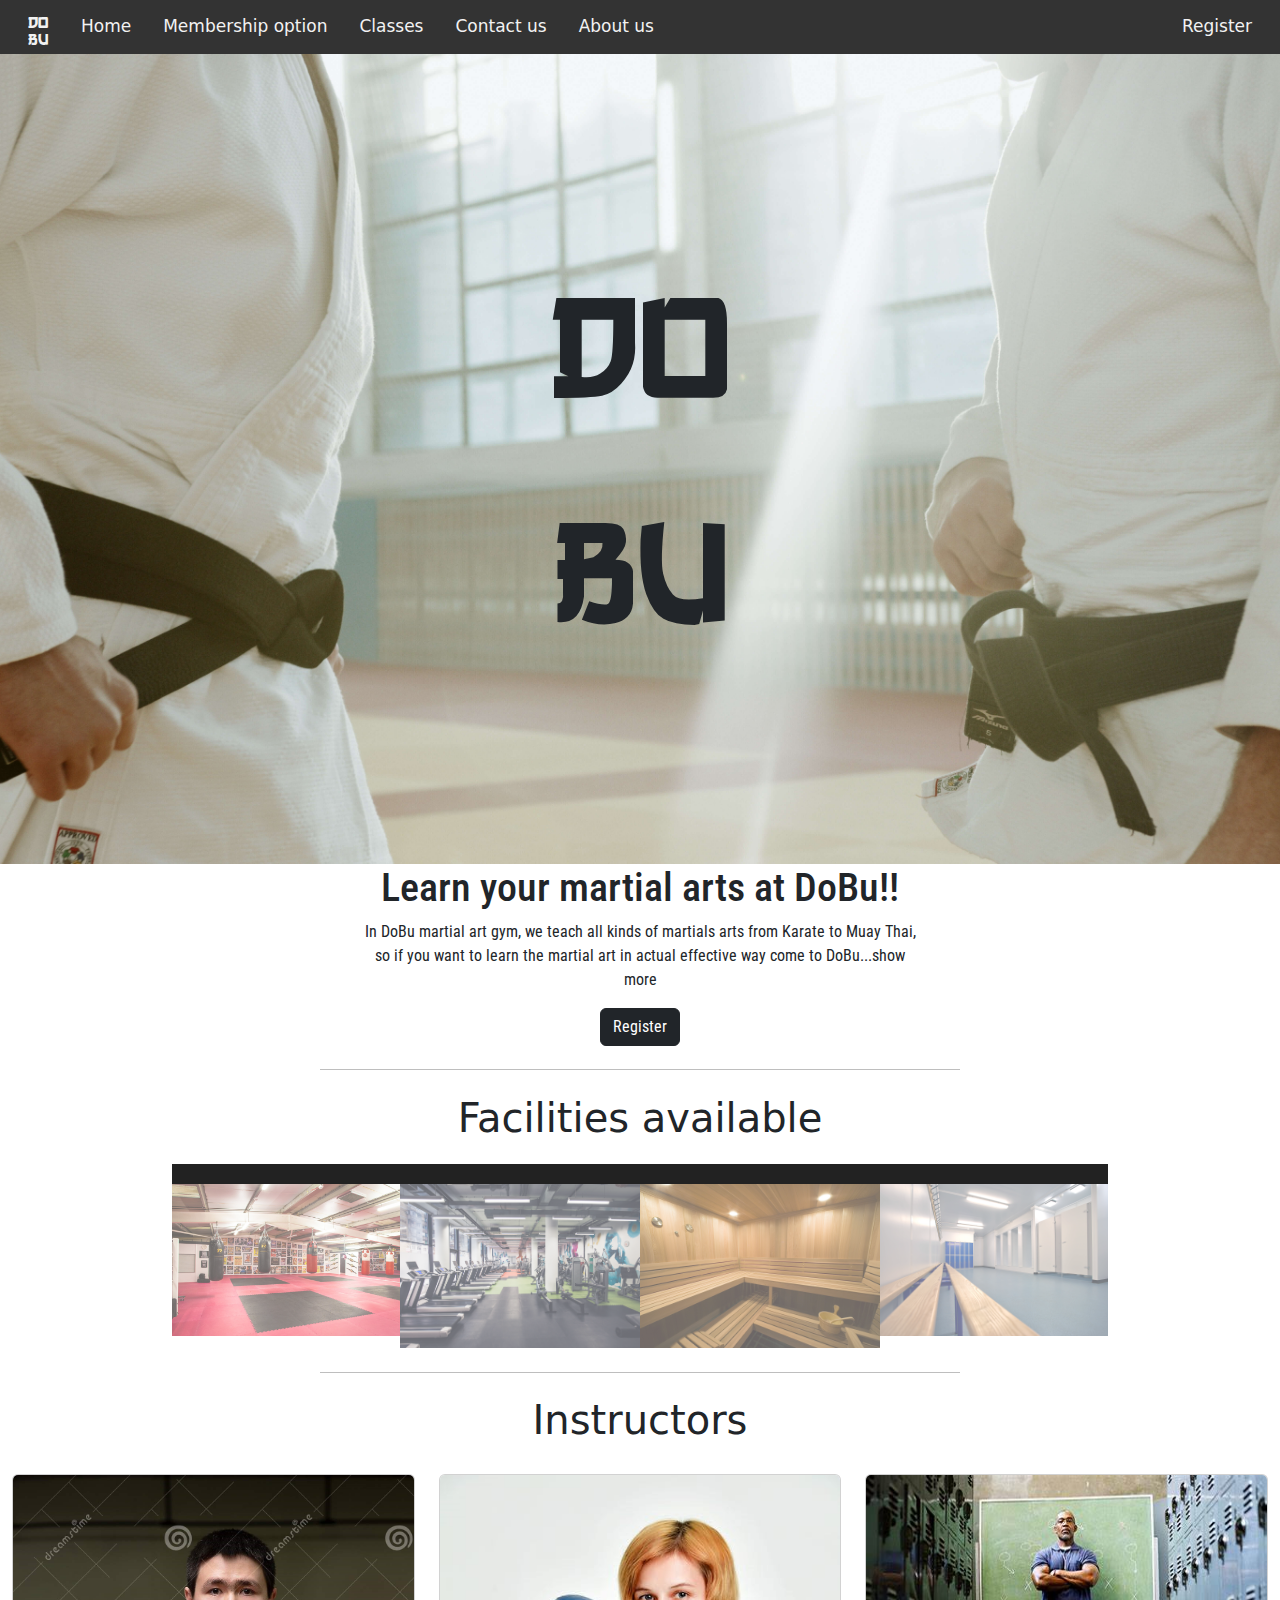
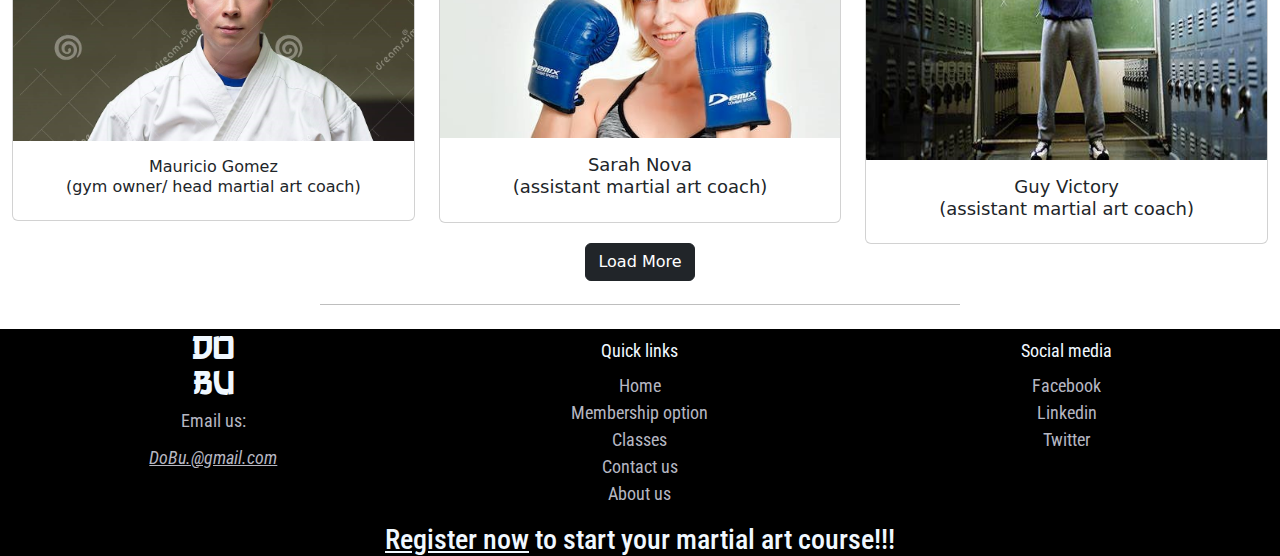
<file: index.html>
<!DOCTYPE html>
<html lang="en">
<head>
    <meta charset="UTF-8">
    <meta http-equiv="X-UA-Compatible" content="IE=edge">
    <meta name="viewport" content="width=device-width, initial-scale=1.0">
    <title>Home</title>
    <link href="https://cdn.jsdelivr.net/npm/bootstrap@5.2.3/dist/css/bootstrap.min.css" rel="stylesheet">
    <script src="https://cdn.jsdelivr.net/npm/bootstrap@5.2.3/dist/js/bootstrap.bundle.min.js"></script>
    <link rel="stylesheet" href="general.css">
    <link rel="stylesheet" href="index.css">
    <link rel="stylesheet" href="footer.css">
    <link rel=”stylesheet” href=”https://cdnjs.cloudflare.com/ajax/libs/font-awesome/4.7.0/css/font-awesome.min.css”>
    <script src="https://ajax.googleapis.com/ajax/libs/jquery/3.6.4/jquery.min.js"></script>
    <script src="index.js"></script>

    <script>
      $(document).ready(function(){
        $("#hide").click(function(){
          $("#to-hide").hide();
          $("#show").show();
        });

        $("#show").click(function(){
          $("#to-hide").show();
          $("#show").hide();
          
        });

        $("#load").click(function(){
          $("#mentor").animate({
          height: 'toggle'
           });
          $("#load").hide();


          
        });

      });
      </script>

</head>
<body>
    <div class="topnav  navbar-expand-sm container-fluid">
        <a href="index.html" class="nav-logo">Do<br>Bu</a>
        <a href="index.html">Home</a>
        <a href="membership.html">Membership option</a>
        <a href="classes.html">Classes</a>
        <a href="contact_us.html">Contact us</a>
        <a href="about_us.html">About us</a>  
        <a href="register.html"  class="split">Register</a>
      </div> 

      <div class="bg container-fluid">
        <div class="img-text">Do<br>Bu</div>
      </div>

      <div class="container">
      <div class="info-text">
      <h1>Learn your martial arts at DoBu!!</h1>
      <p>In DoBu martial art gym, we teach all kinds of martials arts from Karate to Muay Thai, so if you want to learn the martial art in actual effective way come to DoBu.<a id="show">..show more</a>
        <div id="to-hide" style="display: none; margin-top: 0px;">We have some of the best martial art master as instructers and we have produced some of the martial artists the world has ever seen<a id="hide">...show less</a></div></p>
        <a href="register.html" class="btn btn-dark">Register</a>
    </div>
    </div>

    <div class="container3">
      <br>
      <br>
      <hr style="width:50%; text-align:center; height: 1px; border-width:1px; color:black; background-color:black; ">
      <br>
      <br>
    </div>

    <div>
        <h1 style="text-align:center;">Facilities available</h1>
      </div>
    
     <!-- Container for the image gallery -->
<div class="container img-container"style="margin-top: 30px;">

    <!-- Full-width images with number text -->
    <div class="mySlides">
      <div class="numbertext">1 / 4</div>
        <img src="BoDu_pics/Martial_area.jpg" style="width:100%; height: 400px;">
    </div>
  
    <div class="mySlides">
      <div class="numbertext">2 / 4</div>
        <img src="BoDu_pics/Gym.jpg" style="width:100%; height: 400px;">
    </div>
  
    <div class="mySlides">
      <div class="numbertext">3 / 4</div>
        <img src="BoDu_pics/Sauna.jpg" style="width:100%;  height: 400px;">
    </div>
  
    <div class="mySlides">
      <div class="numbertext">4 / 4</div>
        <img src="BoDu_pics/Shower room.jpg" style="width:100%; height: 400px;">
    </div>
  
  
    <!-- Next and previous buttons -->
    <a class="prev" onclick="plusSlides(-1)">&#10094;</a>
    <a class="next" onclick="plusSlides(1)">&#10095;</a>
  
    <!-- Image text -->
    <div class="caption-container">
      <p id="caption"></p>
    </div>
  
    <!-- Thumbnail images -->
    <div class="row">
      <div class="col-lg-3 first">
        <img class="demo cursor" src="BoDu_pics/Martial_area.jpg" style="width:100%" onclick="currentSlide(1)" alt="Large matted Martial arts area">
      </div>
      <div class="col-lg-3 second">
        <img class="demo cursor" src="BoDu_pics/Gym.jpg" style="width:100%; height:164.5px;" onclick="currentSlide(2)" alt="Fully equipped gym">
      </div>
      <div class="col-lg-3 third">
        <img class="demo cursor" src="BoDu_pics/Sauna.jpg" style="width:100%;  height:164.5px;" onclick="currentSlide(3)" alt="Sauna room">
      </div>
      <div class="col-lg-3 last">
        <img class="demo cursor" src="BoDu_pics/Shower room.jpg" style="width:100%;" onclick="currentSlide(4)" alt="Changing and shower room">
      </div>
    </div>
  </div> 
    <div class="container3">
      <br>
      <br>
      <hr style="width:50%; text-align:center; height: 1px; border-width:1px; color:black; background-color:black; ">
      <br>
      <br>
    </div>

    <div>
      <h1 style="text-align:center;">Instructors</h1>
    </div>
  <div class="container-fluid">
  <div class="row" style="margin-top: 30px;">
  <div class="col-lg-4">
    <div class="card">
      <img class="card-img-top" src="BoDu_pics/Martial_coach1.jpg" alt="Card image">
      <div class="card-body">
        <h1 style="font-size: 16px; text-align: center;">Mauricio Gomez<br>
          (gym owner/ head martial art coach)</h1>
        <div class="overlay">
            <div class="text">Coaches in all martial arts<br>
              3rd Dan Blackbelt jiu-jitsu<br>
              4th Dan Blackbelt judo<br> 
              1st Dan Blackbelt karate<br>
              Accredited Muay Thai coach
              </div>
        </div>
      </div>
    </div>

  </div>

  <div class="col-lg-4">
    <div class="card">
      <img class="card-img-top" src="BoDu_pics/Martial_coach2.jpeg" alt="Card image">
      <div class="card-body">
        <h1 style="font-size: 18px; text-align: center;">Sarah Nova<br>
          (assistant martial art coach)</h1>
        <div class="overlay">
            <div class="text">5th Dan karate</div>
        </div>
      </div>
    </div>
    <div class="center">
    <button style="margin-top: 20px;" id="load" class="btn btn-dark">Load More</button>
  </div>
  </div>

  <div class="col-lg-4">
    <div class="card">
      <img class="card-img-top" src="BoDu_pics/Martial_coach3.jpg" style="height: 285px" alt="Card image">
      <div class="card-body">
        <h1 style="font-size: 18px; text-align: center;">Guy Victory<br>
          (assistant martial art coach)</h1>
        <div class="overlay">
            <div class="text">2nd Dan Blackbelt jiu-jitsu<br>
              1st Dan Blackbelt judo
              </div>
        </div>
      </div>
    </div>

  </div>
  </div>




  <div class="row" id="mentor" style="margin-top: 15px; display: none;">
    <div class="col-lg-4">
      <div class="card">
        <img class="card-img-top" src="BoDu_pics/Martial_coach3.jpg" style="height: 285px" alt="Card image">
        <div class="card-body">
          <h1 style="font-size: 18px; text-align: center;">Morris Davis<br>
            (assistant martial art coach)</h1>
          <div class="overlay">
              <div class="text">Accredited Muay Thai coach<br>
                 3rd Dan Blackbelt karate
                </div>
          </div>
        </div>
      </div>
    </div>
  
    <div class="col-lg-4">
      <div class="card">
        <img class="card-img-top" src="BoDu_pics/Martial_coach2.jpeg" alt="Card image">
        <div class="card-body">
          <h1 style="font-size: 18px; text-align: center;">Traci Santiago<br>
            (fitness coach)</h1>
          <div class="overlay">
              <div class="text">Qualified in health and nutrition<br>
                BSc in Sports Science<br> Specialises in devising strength and<br> conditioning programs for combat athletes
                </div>
          </div>
        </div>
      </div>
    </div>
  
    <div class="col-lg-4">
      <div class="card">
        <img class="card-img-top" src="BoDu_pics/Martial_coach3.jpg" style="height: 285px" alt="Card image">
        <div class="card-body">
          <h1 style="font-size: 18px; text-align: center;">Harpreet Kaur<br>
            (fitness coach)</h1>
          <div class="overlay">
              <div class="text">BSc in Physiotherapy <br>MSc in Sports Science </div>
          </div>
        </div>
      </div>
    </div>
  </div>
  
  </div>

  <div class="container3">
    <br>
    <br>
    <hr style="width:50%; text-align:center; height: 1px; border-width:1px; color:black; background-color:black; ">
    <br>
    <br>
  </div>
  <div class="footer-bg container-fluid">
    <div class="row">
        <div class="col-lg-4">
          <div class="footer-logo">Do<br>Bu</div>
          <div class="email_us">Email us:</div>
          <a class="email" href="mailto:DoBu@gmail.com">DoBu.@gmail.com</a>
        </div>

        <div class="col-lg-4">
          <div class="nav_title">Quick links</div>
            <ul class="nav_item">
              <li><a href="index.html">Home</a></li>
              <li><a href="membership.html">Membership option</a></li>
              <li><a href="classes.html">Classes</a></li>
              <li><a href="contact_us.html">Contact us</a></li>
              <li><a href="about_us.html">About us</a></li>
            </ul>
        </div>

        <div class="col-lg-4">
          <div class="nav_title">Social media</div>
          <ul class="nav_item">
            <li><a href="https://www.linkedin.com/">Facebook</a></li>
            <li><a href="https://www.instagram.com/">Linkedin</a></li>
            <li><a href="https://www.facebook.com/">Twitter</a></li>
          </ul>
        </div>
    </div>

    <div class="bottom_message">
      <h3><a href="register.html" style="color: aliceblue;">Register now</a> to start your martial art course!!!</h3>
      </div>
  </div>


</div>
</body>
</html>
</file>
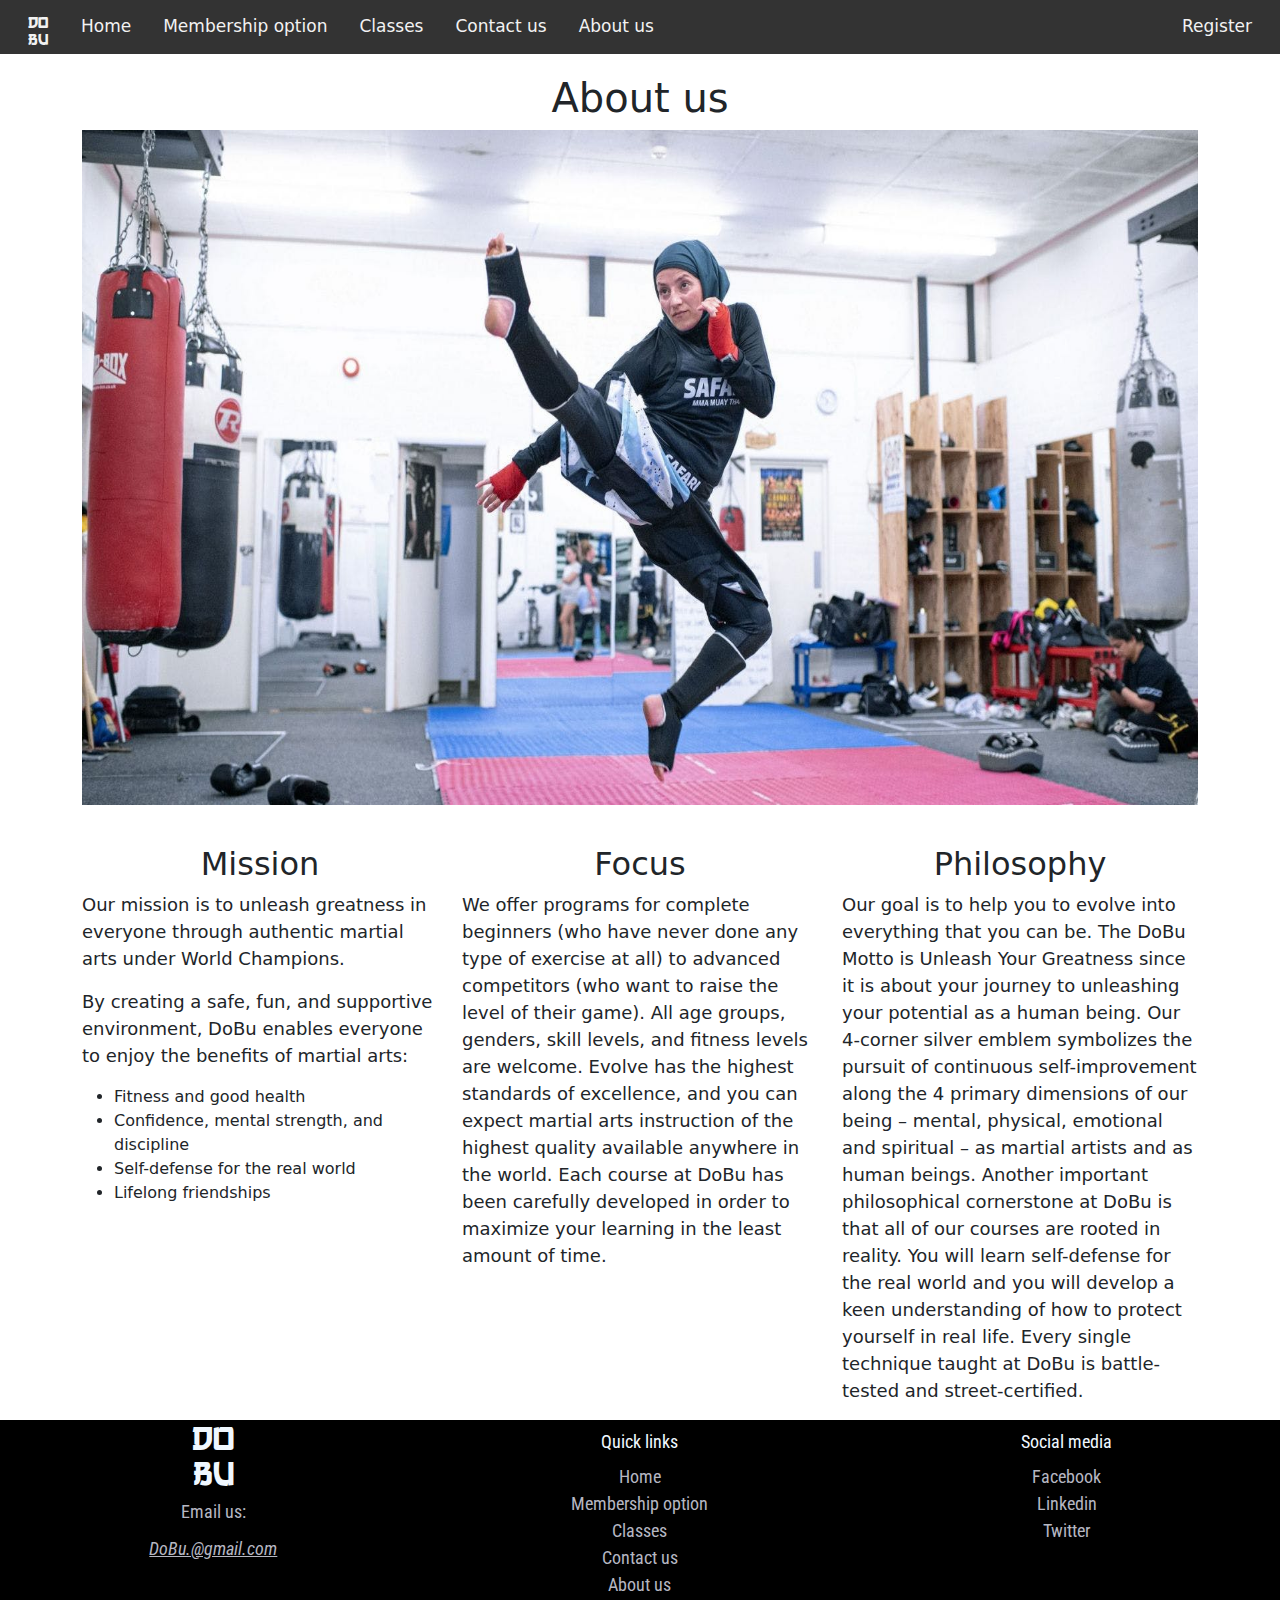
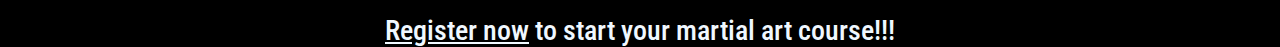
<file: about_us.html>
<!DOCTYPE html>
<html lang="en">
<head>
    <meta charset="UTF-8">
    <meta http-equiv="X-UA-Compatible" content="IE=edge">
    <meta name="viewport" content="width=device-width, initial-scale=1.0">
    <title>About us</title>
    <link href="https://cdn.jsdelivr.net/npm/bootstrap@5.2.3/dist/css/bootstrap.min.css" rel="stylesheet">
    <script src="https://cdn.jsdelivr.net/npm/bootstrap@5.2.3/dist/js/bootstrap.bundle.min.js"></script>
    <link rel="stylesheet" href="general.css">
    <link rel="stylesheet" href="footer.css">
    <link rel="stylesheet" href="about_us.css">
</head>
<body>
    <div class="topnav  navbar-expand-sm  container-fluid">
        <a href="index.html" class="nav-logo">Do<br>Bu</a>
        <a href="index.html">Home</a>
        <a href="membership.html">Membership option</a>
        <a href="classes.html">Classes</a>
        <a href="contact_us.html">Contact us</a>
        <a href="about_us.html">About us</a>  
        <a href="register.html"  class="split">Register</a>
      </div>

    <div class="container">
        <h1 style="text-align:center;">About us</h1>
        <img src="BoDu_pics/promote2.jpg" alt="promote">
        <div class="row" style="margin-top: 40px;">
          <div class="col-lg-4">
            <h2 style="text-align: center;">Mission</h2>
            <p style="font-size: 18px;">Our mission is to unleash greatness in everyone through authentic martial arts under World Champions.</p>
            
            <p style="font-size: 18px;">By creating a safe, fun, and supportive environment, DoBu enables everyone to enjoy the benefits of martial arts:</p>
            <ul>
              <li>Fitness and good health</li>
              <li>Confidence, mental strength, and discipline</li>
              <li>Self-defense for the real world</li>
              <li>Lifelong friendships</li>
            </ul>

            
          </div>

          <div class="col-lg-4">
            <h2 style="text-align: center;">Focus</h2>
            <p style="font-size: 18px;">We offer programs for complete beginners (who have never done any type of exercise at all) to advanced competitors (who want to raise the level of their game). 
              All age groups, genders, skill levels, and fitness levels are welcome. 
              Evolve has the highest standards of excellence, and you can expect martial arts instruction of the highest quality available anywhere in the world.
               Each course at DoBu has been carefully developed in order to maximize your learning in the least amount of time.</p>
          
          </div>

          <div class="col-lg-4">

              <h2 style="text-align: center;">Philosophy</h2>
              <p style="font-size: 18px;">Our goal is to help you to evolve into everything that you can be. The DoBu Motto is Unleash Your Greatness since it is about your journey to unleashing your potential as a human being. 
                Our 4-corner silver emblem symbolizes the pursuit of continuous self-improvement along the 4 primary dimensions of our being – mental, physical, emotional and spiritual – as martial artists and as human beings. 
                Another important philosophical cornerstone at DoBu is that all of our courses are rooted in reality. You will learn self-defense for the real world and you will develop a keen understanding of how to protect yourself in real life. 
                Every single technique taught at DoBu is battle-tested and street-certified. 
                </p>

  

          </div>
      </div>
    </div>
    
    <div class="footer-bg container-fluid">
        <div class="row">
            <div class="col-lg-4">
              <div class="footer-logo">Do<br>Bu</div>
              <div class="email_us">Email us:</div>
              <a class="email" href="mailto:DoBu@gmail.com">DoBu.@gmail.com</a>
            </div>
    
            <div class="col-lg-4">
              <div class="nav_title">Quick links</div>
                <ul class="nav_item">
                  <li><a href="index.html">Home</a></li>
                  <li><a href="membership.html">Membership option</a></li>
                  <li><a href="classes.html">Classes</a></li>
                  <li><a href="contact_us.html">Contact us</a></li>
                  <li><a href="about_us.html">About us</a></li>
                </ul>
            </div>
    
            <div class="col-lg-4">
              <div class="nav_title">Social media</div>
              <ul class="nav_item">
                <li><a href="https://www.linkedin.com/">Facebook</a></li>
                <li><a href="https://www.instagram.com/">Linkedin</a></li>
                <li><a href="https://www.facebook.com/">Twitter</a></li>
              </ul>
            </div>
        </div>
  
        <div class="bottom_message">
          <h3><a href="register.html" style="color: aliceblue;">Register now</a> to start your martial art course!!!</h3>
          </div>
      </div>
</body>
</html>
</file>
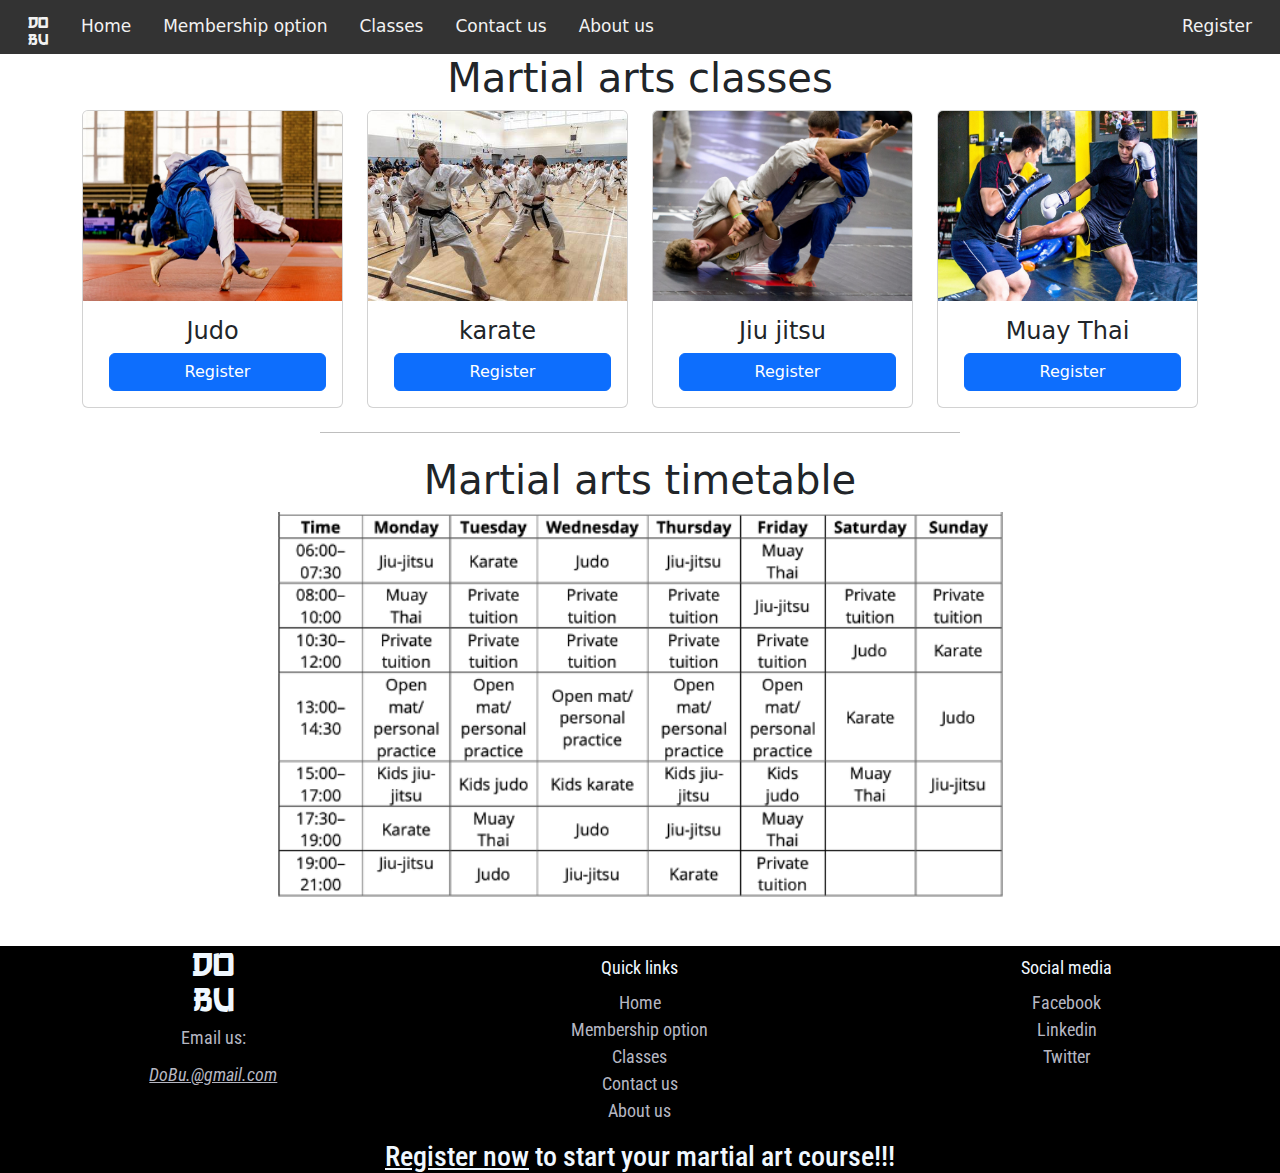
<file: classes.html>
<!DOCTYPE html>
<html lang="en">
<head>
    <meta charset="UTF-8">
    <meta http-equiv="X-UA-Compatible" content="IE=edge">
    <meta name="viewport" content="width=device-width, initial-scale=1.0">
    <title>Classes</title>
    <link href="https://cdn.jsdelivr.net/npm/bootstrap@5.2.3/dist/css/bootstrap.min.css" rel="stylesheet">
    <script src="https://cdn.jsdelivr.net/npm/bootstrap@5.2.3/dist/js/bootstrap.bundle.min.js"></script>
    <link rel="stylesheet" href="general.css">
    <link rel="stylesheet" href="footer.css">
    <link rel="stylesheet" href="classes.css">
</head>
<body>
  <div class="topnav container-fluid">
    <a href="index.html" class="nav-logo">Do<br>Bu</a>
    <a href="index.html">Home</a>
    <a href="membership.html">Membership option</a>
    <a href="classes.html">Classes</a>
    <a href="contact_us.html">Contact us</a>
    <a href="about_us.html">About us</a>  
    <a href="register.html"  class="split">Register</a>
  </div>
      </div>
      
      <div class="container">
        <div>
          <h1 style="text-align:center;">Martial arts classes</h1>
        </div>
        <div class="row">
            <div class="col-lg-3">
                <div class="card">
                    <img class="card-img-top" src="BoDu_pics/judo.jpg" alt="Card image">
                    <div class="card-body">
                      <h4 class="card-title text-center">Judo</h4>
                      <a href="register.html" class="btn btn-primary" style="margin-left: 10px;">Register</a>

                    </div>
                  </div>
            </div>

            <div class="col-lg-3">
                <div class="card">
                    <img class="card-img-top" src="BoDu_pics/karate.jpg" alt="Card image">
                    <div class="card-body">
                      <h4 class="card-title text-center">karate</h4>
                      <a href="register.html" class="btn btn-primary" style="margin-left: 10px;">Register</a>

                    </div>
                  </div>
            </div>

            <div class="col-lg-3">
                <div class="card">
                    <img class="card-img-top" src="BoDu_pics/jiu jitsu.jpg" alt="Card image">
                    <div class="card-body">
                      <h4 class="card-title text-center">Jiu jitsu</h4>
                      <a href="register.html" class="btn btn-primary" style="margin-left: 10px;">Register</a>
                    </div>
                  </div>
            </div>

            <div class="col-lg-3">
                <div class="card">
                    <img class="card-img-top" src="BoDu_pics/Muay Thai.jpg" alt="Card image">
                    <div class="card-body">
                      <h4 class="card-title text-center">Muay Thai</h4>
                      <a href="register.html" class="btn btn-primary" style="margin-left: 10px;">Register</a>
                    </div>
                  </div>
            </div>


        </div>
      </div>
      
      <div class="container3">
        <br>
        <br>
        <hr style="width:50%; text-align:center; height: 1px; border-width:1px; color:black; background-color:black; ">
        <br>
        <br>
      </div>
      <div class="container">
        <div>
            <h1 style="text-align:center;">Martial arts timetable</h1>
          </div>
          <div class="container3">
            <img src="BoDu_pics/timetable.png" style="width: 65%;" alt="time table">
        </div>
    </div>
    <br><br>

    <div class="footer-bg container-fluid">
      <div class="row">
          <div class="col-lg-4">
            <div class="footer-logo">Do<br>Bu</div>
            <div class="email_us">Email us:</div>
            <a class="email" href="mailto:DoBu@gmail.com">DoBu.@gmail.com</a>
          </div>
  
          <div class="col-lg-4">
            <div class="nav_title">Quick links</div>
              <ul class="nav_item">
                <li><a href="index.html">Home</a></li>
                <li><a href="membership.html">Membership option</a></li>
                <li><a href="classes.html">Classes</a></li>
                <li><a href="contact_us.html">Contact us</a></li>
                <li><a href="about_us.html">About us</a></li>
              </ul>
          </div>
  
          <div class="col-lg-4">
            <div class="nav_title">Social media</div>
            <ul class="nav_item">
              <li><a href="https://www.linkedin.com/">Facebook</a></li>
              <li><a href="https://www.instagram.com/">Linkedin</a></li>
              <li><a href="https://www.facebook.com/">Twitter</a></li>
            </ul>
          </div>
      </div>

      <div class="bottom_message">
        <h3><a href="register.html" style="color: aliceblue;">Register now</a> to start your martial art course!!!</h3>
        </div>
    </div>
</body>
</html>
</file>
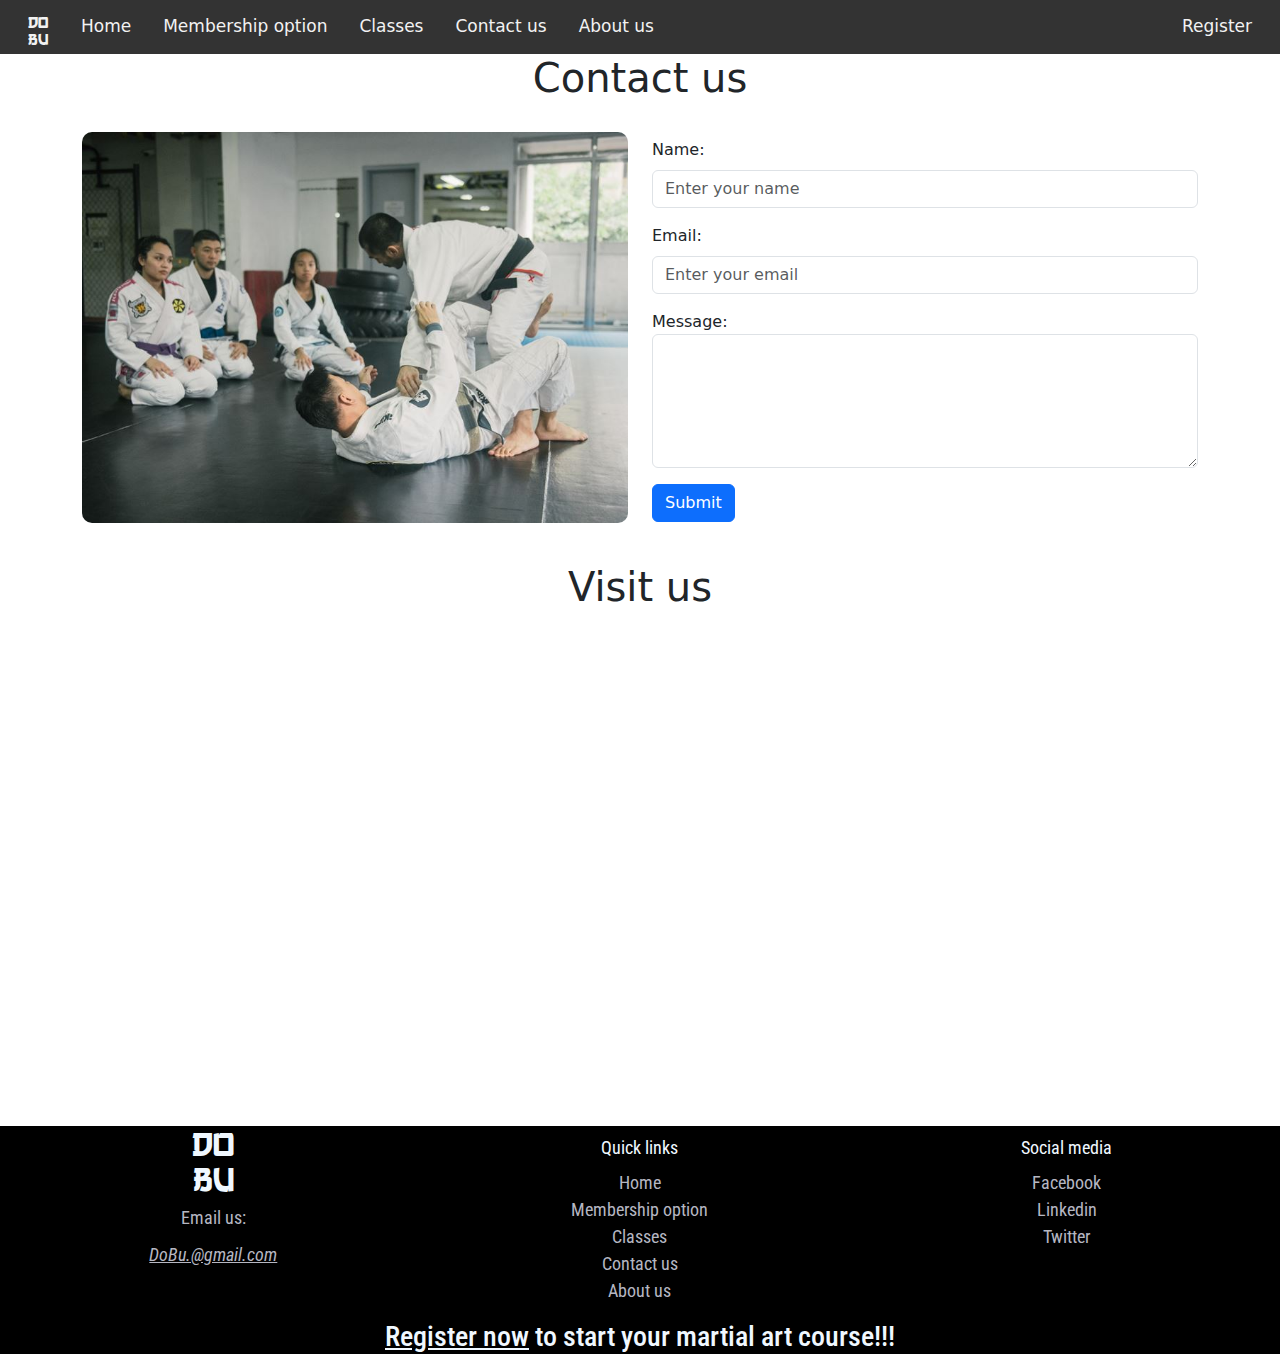
<file: contact_us.html>
<!DOCTYPE html>
<html lang="en">
<head>
    <meta charset="UTF-8">
    <meta http-equiv="X-UA-Compatible" content="IE=edge">
    <meta name="viewport" content="width=device-width, initial-scale=1.0">
    <title>Contact us</title>
    <link href="https://cdn.jsdelivr.net/npm/bootstrap@5.2.3/dist/css/bootstrap.min.css" rel="stylesheet">
    <script src="https://cdn.jsdelivr.net/npm/bootstrap@5.2.3/dist/js/bootstrap.bundle.min.js"></script>
    <link rel="stylesheet" href="general.css">
    <link rel="stylesheet" href="footer.css">
    <link rel="stylesheet" href="contact_us.css">
</head>
<body>
    <div class="topnav  navbar-expand-sm  container-fluid">
        <a href="index.html" class="nav-logo">Do<br>Bu</a>
        <a href="index.html">Home</a>
        <a href="membership.html">Membership option</a>
        <a href="classes.html">Classes</a>
        <a href="contact_us.html">Contact us</a>
        <a href="about_us.html">About us</a>  
        <a href="register.html"  class="split">Register</a>
      </div>

      <div class="container">
        <h1 style="text-align:center;">Contact us</h1>
        <div class="row">
            <div class="col-lg-6">
                <img src="BoDu_pics/promote.jpg" alt="promote">
            </div>

            <div class="col-lg-6">
                <form>
                    <div class="mb-3 mt-3">
                        <label for="name" class="form-label">Name:</label>
                        <input type="name" class="form-control" id="pwd" placeholder="Enter your name" name="pswd">
                    </div>
                    <div class="mb-3">
                        <label for="email" class="form-label">Email:</label>
                        <input type="email" class="form-control" id="email" placeholder="Enter your email" name="email">
                    </div>
                    <div class="mb-3 mt-3">
                        <label for="comment">Message:</label>
                        <textarea class="form-control" rows="5" id="comment" name="text"></textarea>
                      </div>
                    <button type="submit" class="btn btn-primary">Submit</button>
                  </form> 
            </div>
        </div>
      </div>

      <div class="container" style="margin-top: 40px;">
        <h1 style="text-align:center;">Visit us</h1>
        <iframe src="https://www.google.com/maps/embed?pb=!1m14!1m8!1m3!1d1187.1445766482982!2d-117.0853161752873!3d32.692641798559386!3m2!1i1024!2i768!4f13.1!3m3!1m2!1s0x80d953d362e97719%3A0x6bb17521a4fd0c9e!2s1366%20Euclid%20Ave%2C%20San%20Diego%2C%20CA%2092113%2C%20USA!5e0!3m2!1sen!2smm!4v1684037838151!5m2!1sen!2smm" 
        width="100%" height="450" style="border:0;" allowfullscreen="" loading="lazy" referrerpolicy="no-referrer-when-downgrade"></iframe>
      </div>


      <div class="footer-bg container-fluid">
        <div class="row">
            <div class="col-lg-4">
              <div class="footer-logo">Do<br>Bu</div>
              <div class="email_us">Email us:</div>
              <a class="email" href="mailto:DoBu@gmail.com">DoBu.@gmail.com</a>
            </div>
    
            <div class="col-lg-4">
              <div class="nav_title">Quick links</div>
                <ul class="nav_item">
                  <li><a href="index.html">Home</a></li>
                  <li><a href="membership.html">Membership option</a></li>
                  <li><a href="classes.html">Classes</a></li>
                  <li><a href="contact_us.html">Contact us</a></li>
                  <li><a href="about_us.html">About us</a></li>
                </ul>
            </div>
    
            <div class="col-lg-4">
              <div class="nav_title">Social media</div>
              <ul class="nav_item">
                <li><a href="https://www.linkedin.com/">Facebook</a></li>
                <li><a href="https://www.instagram.com/">Linkedin</a></li>
                <li><a href="https://www.facebook.com/">Twitter</a></li>
              </ul>
            </div>
        </div>
  
        <div class="bottom_message">
          <h3><a href="register.html" style="color: aliceblue;">Register now</a> to start your martial art course!!!</h3>
          </div>
      </div>
</body>
</html>
</file>
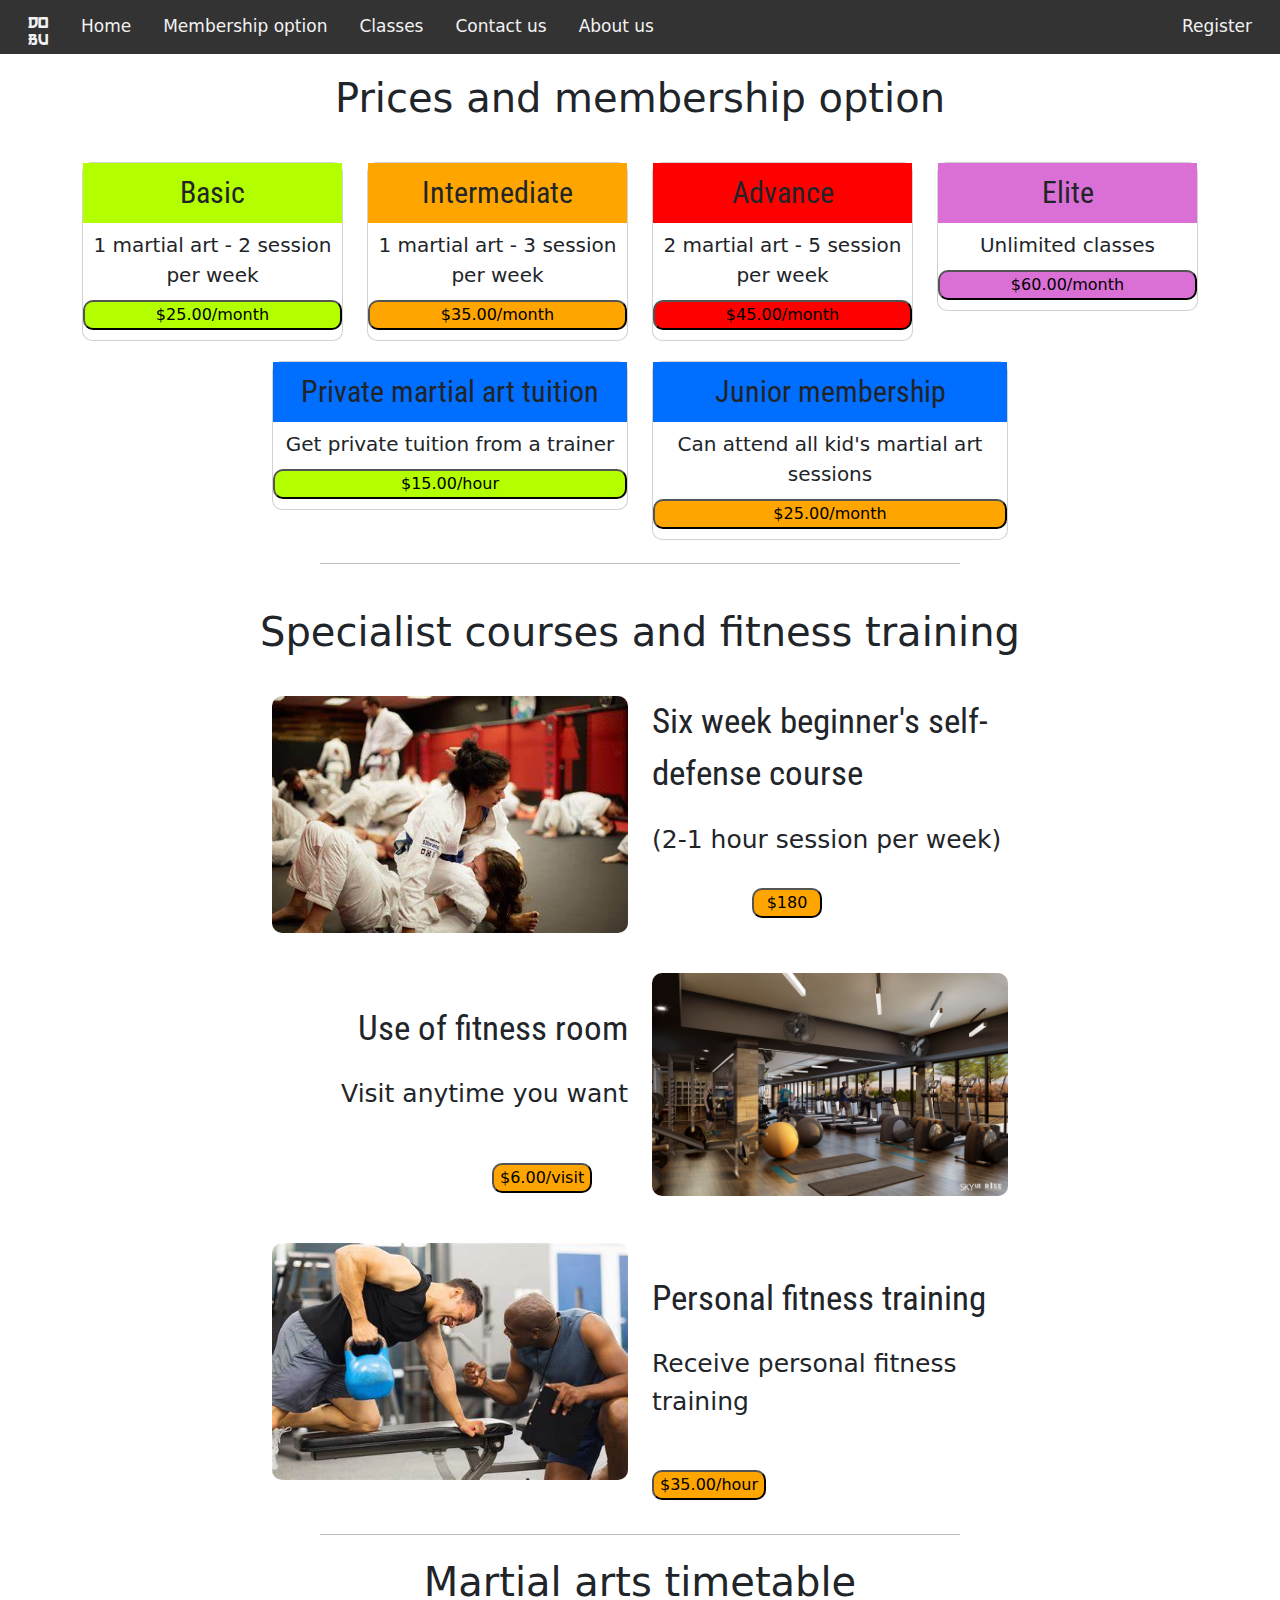
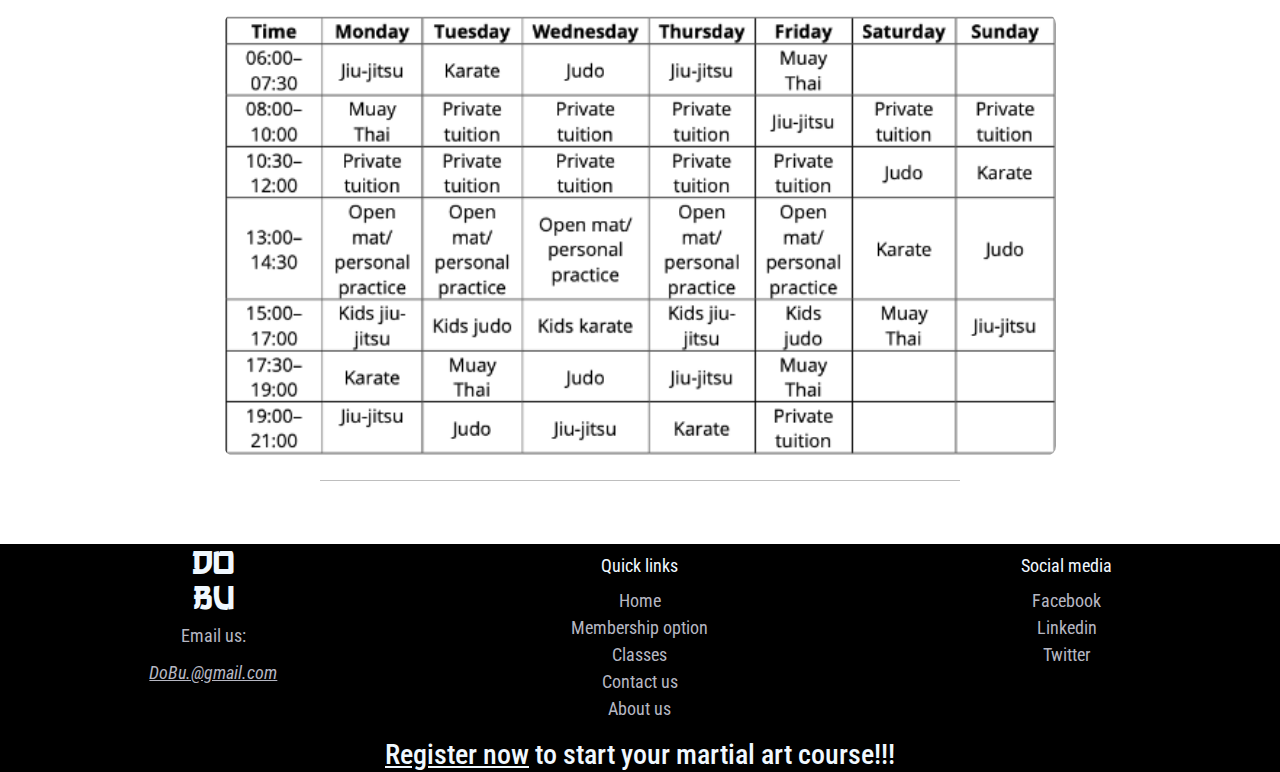
<file: membership.html>
<!DOCTYPE html>
<html lang="en">
<head>
    <meta charset="UTF-8">
    <meta http-equiv="X-UA-Compatible" content="IE=edge">
    <meta name="viewport" content="width=device-width, initial-scale=1.0">
    <title>Membership option</title>
    <link href="https://cdn.jsdelivr.net/npm/bootstrap@5.2.3/dist/css/bootstrap.min.css" rel="stylesheet">
    <script src="https://cdn.jsdelivr.net/npm/bootstrap@5.2.3/dist/js/bootstrap.bundle.min.js"></script>
    <link rel="stylesheet" href="general.css">
    <link rel="stylesheet" href="footer.css">
    <link rel="stylesheet" href="membership.css">
    <link rel=”stylesheet” href=”https://cdnjs.cloudflare.com/ajax/libs/font-awesome/4.7.0/css/font-awesome.min.css”>
</head>
<body>
    <div class="topnav container-fluid">
        <a href="index.html" class="nav-logo">Do<br>Bu</a>
        <a href="index.html">Home</a>
        <a href="membership.html">Membership option</a>
        <a href="classes.html">Classes</a>
        <a href="contact_us.html">Contact us</a>
        <a href="about_us.html">About us</a>  
        <a href="register.html"  class="split">Register</a>
      </div> 
    <div class="container">
        <div>
            <h1 style="text-align:center;">Prices and membership option</h1>
          </div>
      <div class="row">
        <div class="col-lg-3">
          <div class="card">
            <div class="text basic">
              Basic
            </div>
            <div class="info-text">
              1 martial art - 2 session per week
            </div>
            <button type="button" class="basic-button" href="register.html">$25.00/month</button>
          </div>
        </div>

        <div class="col-lg-3">
          <div class="card">
            <div class="text intermediate">
              Intermediate
            </div>
            <div class="info-text">
             1 martial art - 3 session per week</div>
            <button type="button" class="intermediate-button" href="register.html">$35.00/month</button>
          </div>
        </div>

          <div class="col-lg-3">
            <div class="card">
              <div class="text advance">
              Advance
              </div>
              <div class="info-text">
              2 martial art - 5 session per week</div>
              <button type="button" class="advance-button" href="register.html">$45.00/month</button>
            </div>
          </div>

          <div class="col-lg-3">
            <div class="card">
              <div class="text elite">
                Elite
              </div>
              <div class="info-text">
                Unlimited classes</div>
                <button type="button" class="elite-button" href="register.html">$60.00/month</button>
            </div>
          </div>


        </div>


        <div class="row" style="margin-top: 20px;">
            <div class="col-lg-2"></div>
            <div class="col-lg-4">
              <div class="card">
              <div class="text basic" style="background-color: rgb(0, 110, 255);">
                Private martial art tuition
            </div>
    
            <div class="info-text"> Get private tuition from a trainer</div>
              <button type="button" class="basic-button" href="register.html">$15.00/hour</button>
            </div>
            </div>
    
            <div class="col-lg-4">
              <div class="card">
              <div class="text intermediate" style="background-color: rgb(0, 110, 255);">
                Junior membership
            </div>
            <div class="info-text">
                Can attend all kid's martial art sessions
            </div>
              <button type="button" class="intermediate-button" href="register.html">$25.00/month</button>
              </div>
            </div>

            <div class="col-lg-2"></div>
            </div>
    </div>

    <div class="container3">
      <br>
      <br>
      <hr style="width:50%; text-align:center; height: 1px; border-width:1px; color:black; background-color:black; ">
      <br>
      <br>
    </div>

    <div class="container">
        <div>
            <h1 style="text-align:center;">Specialist courses and fitness training</h1>
          </div>
      <div class="row">
        <div class="col-lg-2"></div>
        <div class="col-lg-4">
            <img src="BoDu_pics/self defense.jpg">
        </div>

        <div class="col-lg-4">
            <div class="info-text2">Six week beginner's self-defense course </div>
            <div style="text-align:left; font-size: 25px; margin-top: 20px;">(2-1 hour session per week) </div>

        <button type="button" class="intermediate-button" style="margin-left: 100px; height: 30px; margin-top: 30px; width: 70px;" href="register.html">$180</button>
        </div>
        <div class="col-lg-2"></div>
        </div>

        <div class="row">
          <div class="col-lg-2"></div>
            <div class="col-lg-4" style="margin-top: 30px;">
                <div class="info-text2" style="text-align: right;">Use of fitness room </div>
                <div style="text-align:right; font-size: 25px; margin-top: 20px;">Visit anytime you want</div>
        
                <button type="button" class="intermediate-button" style="height: 30px; margin-top: 50px; margin-left: 220px;" href="register.html">$6.00/visit</button>

            </div>
        
            <div class="col-lg-4">                     
                <img src="BoDu_pics/fitness_room.jpg">
            </div>
            <div class="col-lg-2"></div>
        </div>

        <div class="row">
          <div class="col-lg-2"></div>
            <div class="col-lg-4">
                <img src="BoDu_pics/personal_fitness.jpg">
            </div>
    
            <div class="col-lg-4" style="margin-top: 30px;">
                <div class="info-text2">Personal fitness training </div>
                <div style="text-align:left; font-size: 25px; margin-top: 20px;">Receive personal fitness training </div>
    
            <button type="button" class="intermediate-button" style="height: 30px; margin-top: 50px;" href="register.html">$35.00/hour</button>
            </div>
            </div>
            <div class="col-lg-2"></div>
        </div>

        <div class="container3">
          <br>
          <br>
          <hr style="width:50%; text-align:center; height: 1px; border-width:1px; color:black; background-color:black; ">
          <br>
          <br>
        </div>

        <div>
            <div>
                <h1 style="text-align:center;">Martial arts timetable</h1>
              </div>
              <div class="container3">
                <img src="BoDu_pics/timetable.png" style="width: 65%;" alt="time table">
            </div>
        </div>

        <div class="container3">
          <br>
          <br>
          <hr style="width:50%; text-align:center; height: 1px; border-width:1px; color:black; background-color:black; ">
          <br>
          <br>
        </div>
  <div class="footer-bg container-fluid">
    <div class="row">
        <div class="col-lg-4">
          <div class="footer-logo">Do<br>Bu</div>
          <div class="email_us">Email us:</div>
          <a class="email" href="mailto:DoBu@gmail.com">DoBu.@gmail.com</a>
        </div>

        <div class="col-lg-4">
          <div class="nav_title">Quick links</div>
            <ul class="nav_item">
              <li><a href="index.html">Home</a></li>
              <li><a href="membership.html">Membership option</a></li>
              <li><a href="classes.html">Classes</a></li>
              <li><a href="contact_us.html">Contact us</a></li>
              <li><a href="about_us.html">About us</a></li>
            </ul>
        </div>

        <div class="col-lg-4">
          <div class="nav_title">Social media</div>
          <ul class="nav_item">
            <li><a href="https://www.linkedin.com/">Facebook</a></li>
            <li><a href="https://www.instagram.com/">Linkedin</a></li>
            <li><a href="https://www.facebook.com/">Twitter</a></li>
          </ul>
        </div>
    </div>

    <div class="bottom_message">
      <h3><a href="register.html" style="color: aliceblue;">Register now</a> to start your martial art course!!!</h3>
      </div>
  </div>

</body>
</html>
</file>
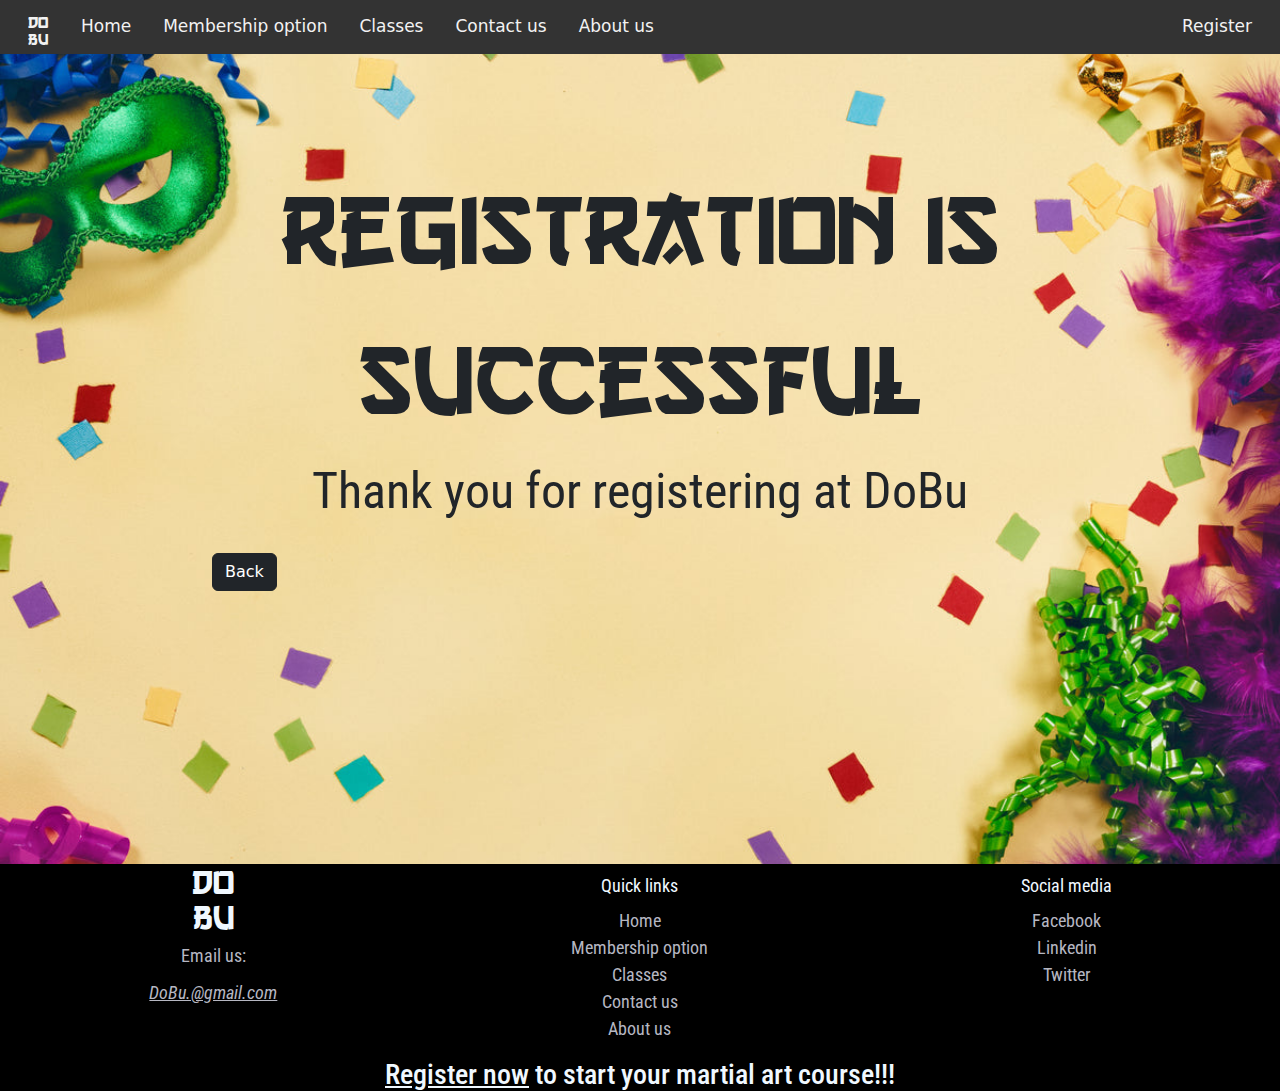
<file: thankyou.html>
<!DOCTYPE html>
<html lang="en">
<head>
    <meta charset="UTF-8">
    <meta http-equiv="X-UA-Compatible" content="IE=edge">
    <meta name="viewport" content="width=device-width, initial-scale=1.0">
    <title>Thank you</title>
    <link href="https://cdn.jsdelivr.net/npm/bootstrap@5.2.3/dist/css/bootstrap.min.css" rel="stylesheet">
    <script src="https://cdn.jsdelivr.net/npm/bootstrap@5.2.3/dist/js/bootstrap.bundle.min.js"></script>
    <link rel="stylesheet" href="general.css">
    <link rel="stylesheet" href="footer.css">
    <link rel="stylesheet" href="thankyou.css">

</head>
<body>
    <div class="topnav container-fluid">
        <a href="index.html" class="nav-logo">Do<br>Bu</a>
        <a href="index.html">Home</a>
        <a href="membership.html">Membership option</a>
        <a href="classes.html">Classes</a>
        <a href="contact_us.html">Contact us</a>
        <a href="about_us.html">About us</a>  
        <a href="register.html"  class="split">Register</a>
    </div>

    <div class="container-fluid bg">

        <div class="row">
            <div class="label-text">Registration is <br>successful</div>
        </div>
        <div class="row">
            <div class="info-text">Thank you for registering at DoBu</div>
        </div>
        <br>
        <a href="index.html" style="margin-left: 200px;"  class="btn btn-dark">Back</a>
        
    </div>

    <div class="footer-bg container-fluid">
        <div class="row">
            <div class="col-lg-4">
              <div class="footer-logo">Do<br>Bu</div>
              <div class="email_us">Email us:</div>
              <a class="email" href="mailto:DoBu@gmail.com">DoBu.@gmail.com</a>
            </div>
    
            <div class="col-lg-4">
              <div class="nav_title">Quick links</div>
                <ul class="nav_item">
                  <li><a href="index.html">Home</a></li>
                  <li><a href="membership.html">Membership option</a></li>
                  <li><a href="classes.html">Classes</a></li>
                  <li><a href="contact_us.html">Contact us</a></li>
                  <li><a href="about_us.html">About us</a></li>
                </ul>
            </div>
    
            <div class="col-lg-4">
              <div class="nav_title">Social media</div>
              <ul class="nav_item">
                <li><a href="https://www.linkedin.com/">Facebook</a></li>
                <li><a href="https://www.instagram.com/">Linkedin</a></li>
                <li><a href="https://www.facebook.com/">Twitter</a></li>
              </ul>
            </div>
        </div>
    
        <div class="bottom_message">
          <h3><a href="register.html" style="color: aliceblue;">Register now</a> to start your martial art course!!!</h3>
          </div>
      </div>

    
</body>
</html>
</file>
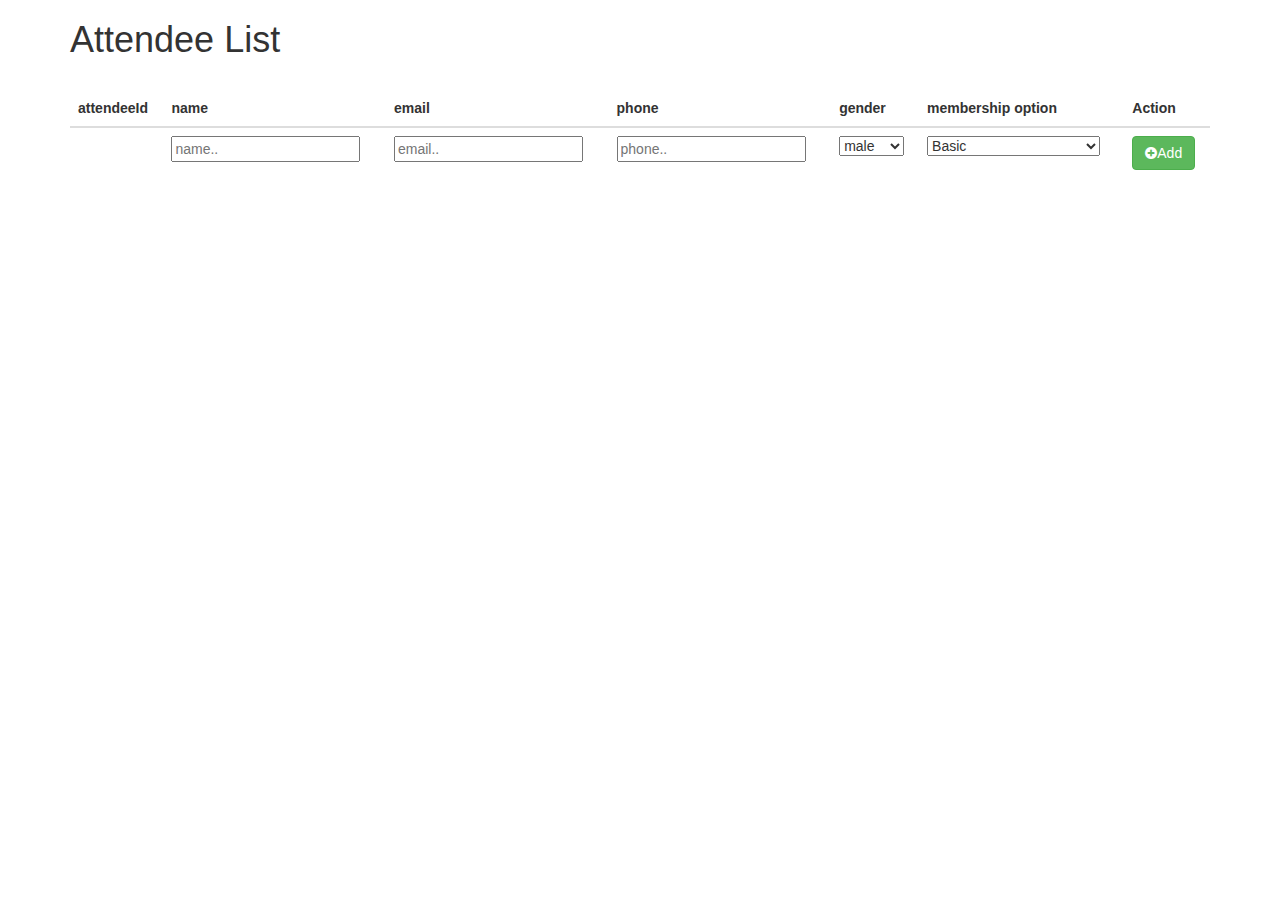
<file: user.html>
<!DOCTYPE html>
<html>
<head>
    <title>Admin management</title>
    <link rel="stylesheet" href="https://maxcdn.bootstrapcdn.com/bootstrap/3.4.1/css/bootstrap.min.css">
    <link rel="stylesheet" href="https://cdnjs.cloudflare.com/ajax/libs/font-awesome/4.7.0/css/font-awesome.min.css" />
</head>
<body>
    <div class="container">
        <h1>Attendee List</h1>
        <br />
        <fieldset>

            <table class="table">
                <thead>
                    <tr>
                        <th>attendeeId</th>
                        <th>name</th>
                        <th>email</th>
                        <th>phone</th>
                        <th>gender</th>
                        <th>membership option</th>
                        <th>Action</th>
                    </tr>
                </thead>
                <tbody id="tblbody">
                </tbody>
            </table>
        </fieldset>
    </div>

<script>

    bindUserData();
    function addUserDataToLocalStorage(userObj) {

        //already has data in localstorage then update it other create new one
        var users = JSON.parse(localStorage.getItem('userData'));
        if (users != null) {
            users.push(userObj);
           
            localStorage.setItem('userData', JSON.stringify(users));
        }
        else {
            var userData = new Array();
            userData.push(userObj);
            localStorage.setItem('userData', JSON.stringify(userData));

        }
    }

    function updateDataToLocalStorage(userObj) {

        var users = JSON.parse(localStorage.getItem('userData'));
        if (users != null) {
            var user = users.filter((x) => x.id == userObj.id).pop();
            if (user != null) {
                user.name = userObj.name;
                user.email = userObj.email;
                user.phone = userObj.phone;
                user.gender = userObj.gender;
                user.membership = userObj.membership;
            }
            localStorage.setItem('userData', JSON.stringify(users));
        }
    }

    function deletedataFromLocalStorage(UserId) {

        var users = JSON.parse(localStorage.getItem('userData'));
        if (users != null) {
            users.splice(users.findIndex(a => a.id === UserId), 1)
            localStorage.setItem('userData', JSON.stringify(users));
        }
    }


    function bindUserData() {
        
        var users = JSON.parse(localStorage.getItem('userData'));
        if (users != null) {
            document.getElementById('tblbody').innerHTML = "";
            users.forEach(function (item, index) {
                debugger;
                var btnEditId = "btnedit" + item.id;
                var btnDeleteId = "btndelete" + item.id;
                var tableRow = "<tr Id='" + item.id + "'   data-CustomerID='" + item.id + "'   data-name='" + item.name + "' data-email='" + item.email +  "' data-phone='" + item.phone +"' data-gender='" + item.gender + "' data-membership='" + item.membership + "'>"
                    + "<td class='td-data'>" + item.id + "</td>"
                    + "<td class='td-data'>" + item.name + "</td>"
                    + "<td class='td-data'>" + item.email + "</td>"
                    + "<td class='td-data'>" + item.phone + "</td>"
                    + "<td class='td-data'>" + item.gender + "</td>"
                    + "<td class='td-data'>" + item.membership + "</td>"
                    + "<td class='td-data'>" +
                    "<button id='" + btnEditId + "' class='btn btn-info btn-xs btn-editcustomer' onclick='showEditRow(" + item.id + ")'><i class='fa fa-pencil' aria-hidden='true'></i>Edit</button>" +
                    "<button id='" + btnDeleteId + "' class='btn btn-danger btn-xs btn-deleteCustomer' onclick='deleteRow(" + item.id + ")'><i class='fa fa-trash' aria-hidden='true'>Delete</button>"
                    + "</td>"
                    + "</tr>";
                document.getElementById('tblbody').innerHTML += tableRow;
            })
        }
        var AddRow = "<tr>"
            + "<td class='td-data'></td>"
            + "<td class='td-data'><input type='text' id='txtname' placeholder='name..'></td>"
            + "<td class='td-data'><input type='email' id='txtemail' placeholder='email..'></td>"
            + "<td class='td-data'><input type='text' id='txtphone' placeholder='phone..'></td>"
            + "<td class='td-data'><select id='ddlgender'><option value='male'>male</option><option value='female'>female</option></select></td>"
            + "<td class='td-data'><select id='membership'><option value='Basic'>Basic</option><option value='Intermediate'>Intermediate</option><option value='Advance'>Advance</option><option value='Elite'>Elite</option><option value='Private martial art tuition'>Private martial art tuition</option><option value='Junior membership'>Junior membership</option></select></td>"
            + "<td class='td-data'>" + "<button id= 'btnaddCustomer' onclick='addUser()' class='btn btn-success'> <i class='fa fa-plus-circle' aria-hidden='true'></i>Add</button>" + "</td>"
            + "</tr>";
        document.getElementById('tblbody').innerHTML += AddRow;
    }

    function GetUserID() {
        const ID = Date.now();
        return ID;
    }

    function addUser() {
        var userId = GetUserID();
        var txtname = document.getElementById("txtname").value;
        if (!txtname) {
            alert('Please enter name!')
            return false;
        }
        var email = document.getElementById("txtemail").value;
        if (!email) {
            alert('Please enter email!')
            return false;
        }
        var phone = document.getElementById("txtphone").value;
        if (!phone) {
            alert('Please enter your phone number!')
            return false;
        }
        var emailfilter = /^(([^<>()\[\]\\.,;:\s@"]+(\.[^<>()\[\]\\.,;:\s@"]+)*)|(".+"))@((\[[0-9]{1,3}\.[0-9]{1,3}\.[0-9]{1,3}\.[0-9]{1,3}])|(([a-zA-Z\-0-9]+\.)+[a-zA-Z]{2,}))$/;
        if (!emailfilter.test(email)) {
            alert('Please enter a valid email address!');
            return false;
        }

        var gender = document.getElementById("ddlgender").value;
        var membership = document.getElementById("membership").value;
        var userObj = {
            "id": userId,
            "name": txtname,
            "email": email,
            "phone": phone,
            "gender": gender,
            "membership": membership
        };
        addUserDataToLocalStorage(userObj);
        document.getElementById('txtname').value = "";
        document.getElementById('txtemail').value = "";
        document.getElementById('txtphone').value = "";
        bindUserData();
    };

    function showEditRow(UserID) {
        var userRow = document.getElementById(UserID); //this gives tr of  whose button was clicked
        var trdata = userRow.querySelectorAll(".td-data");
        /*returns array of all elements with
        "row-data" class within the row with given id*/
        var userID = trdata[0].innerHTML;
        var userName = trdata[1].innerHTML;
        var useremail = trdata[2].innerHTML;
        var userphone = trdata[3].innerHTML;
        var userGender = trdata[4].innerHTML;
        var userMembership = trdata[5].innerHTML;

        trdata[0].innerHTML = '<input name="txtuserid"  disabled id="txtuserid" value="' + userID + '"/>';
        trdata[1].innerHTML = '<input name="txtname" id="txtname" value="' + userName + '"/>';
        trdata[2].innerHTML = '<input name="txtemail" id="txtemail" value="' + useremail + '"/>';
        trdata[3].innerHTML = '<input name="txtphone" id="txtphone" value="' + userphone + '"/>';
        if (userGender == 'male') {
            trdata[4].innerHTML = '<select id="ddlgender"><option value="male">male</option><option value="female">female</option></select>';
        }
        else {
            trdata[4].innerHTML = '<select id="ddlgender"><option value="female">female</option><option value="male">male</option></select>';
        }
        if (userMembership == 'Basic') {
            trdata[5].innerHTML = '<select id="membership"><option value="Basic">Basic</option><option value="Intermediate">Intermediate</option><option value="Advance">Advance</option><option value="Elite">Elite</option><option value="Private martial art tuition">Private martial art tuition</option><option value="Junior membership">Junior membership</option></select>';
        }
        if (userMembership == 'Intermediate') {
            trdata[5].innerHTML = '<select id="membership"><option value="Intermediate">Intermediate</option><option value="Basic">Basic</option><option value="Advance">Advance</option><option value="Elite">Elite</option><option value="Private martial art tuition">Private martial art tuition</option><option value="Junior membership">Junior membership</option></select>';
        }
        if (userMembership == 'Advance') {
            trdata[5].innerHTML = '<select id="membership"><option value="Advance">Advance</option><option value="Basic">Basic</option><option value="Intermediate">Intermediate</option><option value="Elite">Elite</option><option value="Private martial art tuition">Private martial art tuition</option><option value="Junior membership">Junior membership</option></select>';
        }
        if (userMembership == 'Elite') {
            trdata[5].innerHTML = '<select id="membership"><option value="Elite">Elite</option><option value="Basic">Basic</option><option value="Intermediate">Intermediate</option><option value="Advance">Advance</option><option value="Private martial art tuition">Private martial art tuition</option><option value="Junior membership">Junior membership</option></select>';
        }
        if (userMembership == 'Private martial art tuition') {
            trdata[5].innerHTML = '<select id="membership"><option value="Private martial art tuition">Private martial art tuition</option><option value="Basic">Basic</option><option value="Intermediate">Intermediate</option><option value="Advance">Advance</option><option value="Elite">Elite</option><option value="Junior membership">Junior membership</option></select>';
        }
        if (userMembership == 'Junior membership') {
            trdata[5].innerHTML = '<select id="membership"><option value="Junior membership">Junior membership</option><option value="Basic">Basic</option><option value="Intermediate">Intermediate</option><option value="Advance">Advance</option><option value="Elite">Elite</option><option value="Private martial art tuition">Private martial art tuition</option></select>';
        }

        trdata[6].innerHTML =
            "<button class='btn btn-primary btn-xs btn-updateCustomer' onclick='updateUser(" + userID + ")'>" +
            "<i class='fa fa-pencil' aria-hidden='true'></i>Update</button>"
            + "<button class='btn btn-warning btn-xs btn-cancelupdate' onclick='cancel(" + userID + ")'><i class='fa fa-times' aria-hidden='true'></i>Cancel</button>"
            + "<button class='btn btn-danger btn-xs btn-deleteCustomer' onclick='deleteUser(" + userID + ")'>"
            + "<i class='fa fa-trash' aria-hidden='true'></i>Delete</button>"
    }
    function cancel(UserID) {
        debugger;
        var btneditId = "btnedit" + UserID;
        var btndeleteId = "btndelete" + UserID;

        var CustomerRow = document.getElementById(UserID); //this gives tr of  whose button was clicked
        var data = CustomerRow.querySelectorAll(".td-data");

        var name = CustomerRow.getAttribute("data-name");
        var email = CustomerRow.getAttribute("data-email");
        var phone = CustomerRow.getAttribute("data-phone");
        var gender = CustomerRow.getAttribute("data-gender");
        var membership = CustomerRow.getAttribute("data-membership");

        data[0].innerHTML = UserID;
        data[1].innerHTML = name;
        data[2].innerHTML = email;
        data[3].innerHTML = phone;
        data[4].innerHTML = gender;
        data[5].innerHTML = membership;
        var actionbtn = "<button id='" + btneditId + "' class='btn btn-info btn-xs btn-editcustomer' onclick='showEditRow(" + UserID + ")'><i class='fa fa-pencil' aria-hidden='true'></i>Edit</button>" +
            "<button id='" + btndeleteId + "' class='btn btn-danger btn-xs btn-deleteCustomer' onclick='deleteRow(" + UserID + ")'><i class='fa fa-trash' aria-hidden='true'>Delete</button>"
        data[6].innerHTML = actionbtn;
    }
    function updateUser(UserID) {
        var userRow = document.getElementById(UserID); //this gives tr of  whose button was clicked
        var data = userRow.querySelectorAll(".td-data");
        var name = data[1].querySelector("#txtname").value;
        var email = data[2].querySelector("#txtemail").value;
        var phone = data[3].querySelector("#txtphone").value;
        var gender = data[4].querySelector("#ddlgender").value;
        var membership = data[5].querySelector("#membership").value;
        var userObj = {
            "id": UserID,
            "name": name,
            "email": email,
            "phone": phone,
            "gender": gender,
            "membership": membership
        };
        updateDataToLocalStorage(userObj);
        bindUserData();
    }
    function deleteRow(UserID) {
        deletedataFromLocalStorage(UserID);
        bindUserData();
    }
</script>

</body>
</html>
</file>
<file: general.css>
@import url('https://fonts.googleapis.com/css2?family=Roboto+Condensed&display=swap');

@font-face {
    font-family: myFirstFont;
    src: url(go3v2.ttf);
}

:root {
    --font-family-header: 'Roboto Condensed', sans-serif;
}

body, html {
    width: 100%;
    height: 100%;
}
/* Create a top navigation bar with a black background color  */
.topnav {
width: 100%;
background-color: #333;
overflow: hidden;
}

/* Style the links inside the navigation bar */
.topnav a {
float: left;
color: #f2f2f2;
text-align: center;
padding: 14px 16px;
text-decoration: none;
font-size: 17px;
}

/* Change the color of links on hover */
.topnav a:hover {
background-color: #ddd;
color: black;
}

/* Create a right-aligned (split) link inside the navigation bar */
.topnav a.split {
float: right;
}

.nav-logo {
    font-family: myFirstFont;
    margin-bottom: -9px;
    line-height: 1;

}
</file>
<file: index.css>
@import url('https://fonts.googleapis.com/css2?family=Roboto+Condensed&display=swap');

@font-face {
    font-family: myFirstFont;
    src: url(go3v2.ttf);
}

:root {
    --font-family-header: 'Roboto Condensed', sans-serif;
}


.bg {
background-image: url("BoDu_pics/DoBu_promotion.jpg");
height: 90%;
display: flex;

/* Position and center the image to scale nicely on all screens */
background-position: center;
background-repeat: no-repeat;
background-size: cover;
position: relative;
justify-content: center;
align-items: center;
}

.img-text {
font-size: 150px;
font-family: myFirstFont;
text-align: center;
}

.container {
display: flex;
justify-content: center;
}

.info-text {
    font-family: var(--font-family-header);
    text-align: center;
    width: 50%;
}


/* Position the image container (needed to position the left and right arrows) */
.img-container {
    position: relative;
    width: 75%;
    justify-content: center;
    display: block;
    margin-left: auto;
    margin-right: auto;
  }
  
  /* Hide the images by default */
  .mySlides {
    display: none;
  }
  
  /* Add a pointer when hovering over the thumbnail images */
  .cursor {
    cursor: pointer;
  }
  
  /* Next & previous buttons */
  .prev,
  .next {
    cursor: pointer;
    position: absolute;
    top: 40%;
    width: auto;
    padding: 16px;
    margin-top: -50px;
    color: white;
    font-weight: bold;
    font-size: 20px;
    border-radius: 0 3px 3px 0;
    user-select: none;
    -webkit-user-select: none;
  }
  
  /* Position the "next button" to the right */
  .next {
    right: 0;
    border-radius: 3px 0 0 3px;
  }
  
  /* On hover, add a black background color with a little bit see-through */
  .prev:hover,
  .next:hover {
    background-color: rgba(0, 0, 0, 0.8);
  }
  
  /* Number text (1/3 etc) */
  .numbertext {
    color: #f2f2f2;
    font-size: 12px;
    padding: 8px 12px;
    position: absolute;
    top: 0;
  }
  
  /* Container for image text */
  .caption-container {
    margin-top: -8px;
    text-align: center;
    background-color: #222;
    padding: 2px 16px;
    color: white;
  }
  
  .row:after {
    content: "";
    display: table;
    clear: both;
  }
  
  /* Six columns side by side */
  .column {
    float: left;
    width: 25%;
  }
  
  /* Add a transparency effect for thumnbail images */
  .demo {
    opacity: 0.6;
    
  }
  
  .active,
  .demo:hover {
    opacity: 1;
  }


  .card {
    position: relative;
  }
  
  .image {
    display: block;
    width: 100%;
    height: auto;
  }
  
  .overlay {
    position: absolute;
    bottom: 0;
    left: 0;
    right: 0;
    background-color: #008CBA;
    overflow: hidden;
    width: 100%;
    height: 0;
    transition: .5s ease;
  }
  
  .card:hover .overlay {
    height: 100%;
    width: 100%;
  }
  
  .text {
    color: white;
    font-size: 18px;
    position: absolute;
    top: 50%;
    left: 50%;
    -webkit-transform: translate(-50%, -50%);
    -ms-transform: translate(-50%, -50%);
    transform: translate(-50%, -50%);
    text-align: center;
  }

  .card-img-top {
    height: 50%;
  }

  .container3{
    display: flex;
    justify-content: center;
    align-items: center;
}
.first{
  padding-right: 0px;
}
.second{
padding-left: 0px;
padding-right: 0px;
}
.third{
  padding-left: 0px;
  padding-right: 0px;
  }

  .last{
    padding-left: 0px;
    }

.center{
  display: flex;
  justify-content: center;
  align-items: center;
}
</file>
<file: footer.css>
:root {
    --font-family-header: 'Roboto Condensed', sans-serif;
}

.footer-bg {
    background-color: black;
    margin-bottom: -8px;
}

.footer-column {
    position: relative;
    float: left;
    width: 19%;
    margin-left: 150px;
    border-style: solid;

  }

  .footer-logo {
    font-size: 35px;
    font-family: myFirstFont;
    text-align: center;
    color: aliceblue;
    line-height: 1;
    }

    .email_us {
        font-size: 18px;
        font-family: var(--font-family-header);
        text-align: center;
        color: rgb(182, 183, 194);
        margin-top: 8px;
        }

.email{
    font-size: 18px;
    font-family: var(--font-family-header);
    text-align: center;
    color: rgb(182, 183, 194);
    margin-top: 10px;
    font-style: italic;
    display: flex;
    justify-content: center;
    align-items: center;
}

.nav_title {
    font-size: 18px;
    font-family: var(--font-family-header);
    text-align: center;
    color: aliceblue;
    margin-top: 8px;
}

.nav_item{
    font-size: 18px;
    font-family: var(--font-family-header);
    text-align: center;
    color: rgb(182, 183, 194);
    margin-top: 8px;
    list-style-type: none;
    padding: 0;
}

.nav_item a {
    color: rgb(182, 183, 194);
    font-family: var(--font-family-header);
    text-decoration: none;
}

a:hover, a:active {
    color: aliceblue;
  }

.bottom_message {

        font-family: var(--font-family-header);
        text-align: center;
        color: aliceblue;
}
</file>
<file: about_us.css>
.container {
    margin-top: 20px;

}

img{
    width: 100%;
    height: 75vh;
}
.info-text {
    font-family: var(--font-family-header);
    margin-top: 15px;
}

.email{
    display: flex;
    justify-content: center;
    align-items: center;
}
</file>
<file: classes.css>
.card-img-top{
    height: 190px;
    width: 100%; 
}

.btn{
    display: flex;
    justify-content: center;
    align-items: center;
}
.container3{
    display: flex;
    justify-content: center;
    align-items: center;
  }

.email{
    display: flex;
    justify-content: center;
    align-items: center;
}
</file>
<file: contact_us.css>
img{
    width: 100%;
    border-radius: 10px;
    margin-top: 10px;
}

.row {
    margin-top: 20px;

}

.email{
    display: flex;
    justify-content: center;
    align-items: center;
}

iframe{
    margin-top: 30px;
}
</file>
<file: membership.css>
@import url('https://fonts.googleapis.com/css2?family=Roboto+Condensed&display=swap');

@font-face {
    font-family: myFirstFont;
    src: url(go3v2.ttf);
}


:root {
    --font-family-header: 'Roboto Condensed', sans-serif;
}

.container {
    margin-top: 20px;
}

.row:after {
    content: "";
    display: table;
    clear: both;
  }
  
.row {
    margin-top: 40px;
}


  .card {
    border-style: solid;
    border-radius: 10px;
    
  }

  .intermediate {
    background-color: orange;
    text-align: center;
    justify-content: center;
    height: 60px;
    align-items: center;
    display: flex;
  }

  .basic {
    background-color: rgb(179, 255, 0);
    text-align: center;
    justify-content: center;
    height: 60px;
    align-items: center;
    display: flex;
  }

  .advance {
    background-color: red;
    text-align: center;
    justify-content: center;
    height: 60px;
    align-items: center;
    display: flex;
  }

  .elite {
    background-color: orchid;
    text-align: center;
    justify-content: center;
    height: 60px;
    align-items: center;
    display: flex;
  }

  .text {
    font-size: 30px;
    font-family: var(--font-family-header);
  }

  .info-text{
    font-size: 20px; 
    text-align: center;
    margin-top: 7px;
    display: flex;
    justify-content: center;
    align-items: center;
  }

  .basic-button {
    margin-top: 10px;
    margin-bottom: 10px;
    background-color: rgb(179, 255, 0);
    border-radius: 10px;
  }

  .intermediate-button {
    margin-top: 10px;
    margin-bottom: 10px;
    background-color: orange;
    border-radius: 10px;
  }

  .advance-button {
    margin-top: 10px;
    margin-bottom: 10px;
    background-color: red;
    border-radius: 10px;
  }

  .elite-button {
    margin-top: 10px;
    margin-bottom: 10px;
    background-color: orchid;
    border-radius: 10px;
  }


  .right-column {
    float: left;
    width: 25%;
    margin-left: 300px;
  }

  img {
    width: 100%;
    border-radius: 10px;
    display: block;
    margin-left: auto;
    margin-right: auto;
  }

  .left-column {
    float: left;
    width: 25%;
    margin-left: 50px;
  }

  .info-text2 {
    text-align: left;
    font-size: 35px;
    font-family: var(--font-family-header);
  }

  .container3{
    display: flex;
    justify-content: center;
    align-items: center;
  }

table,th,td{
    border: 1px solid;
    border-collapse: collapse;
  }

  th,td{
    width:100px;
  }
</file>
<file: thankyou.css>
@import url('https://fonts.googleapis.com/css2?family=Roboto+Condensed&display=swap');

@font-face {
    font-family: myFirstFont;
    src: url(go3v2.ttf);
}

:root {
    --font-family-header: 'Roboto Condensed', sans-serif;
}
.label-text {
    font-size: 100px;
    font-family: myFirstFont;
    text-align: center;
    margin-top: 100px;
    }

.info-text {
    font-family: var(--font-family-header);
    text-align: center;
    font-size: 50px;
    margin: auto;}

    .bg {
        background-image: url("BoDu_pics/celebrate.jpg");
        height: 90%;

        
        /* Position and center the image to scale nicely on all screens */
        background-position: center;
        background-repeat: no-repeat;
        background-size: cover;
        position: relative;
        justify-content: center;
        align-items: center;
        }
</file>
